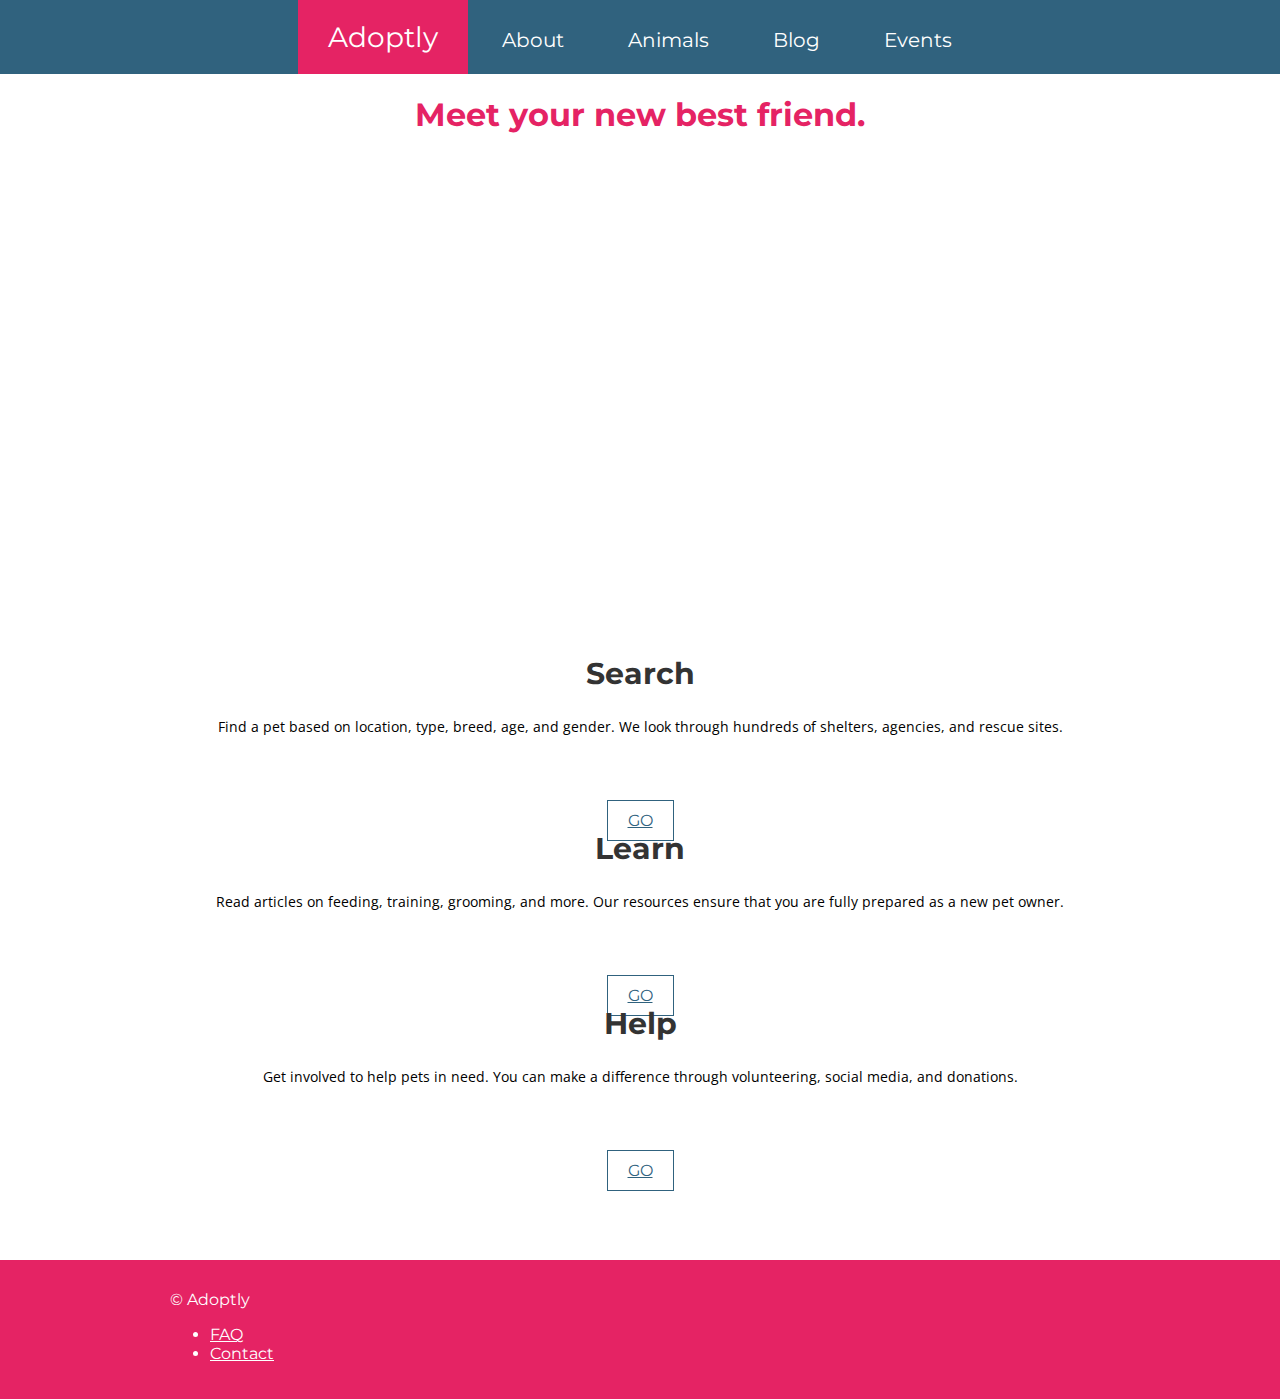
<file: Adopty/index.html>
<!doctype html>
<html>
  <head>
    <link rel="stylesheet" href="https://s3.amazonaws.com/codecademy-content/projects/bootstrap.min.css">
    <link href='https://fonts.googleapis.com/css?family=Montserrat:400,700' rel='stylesheet' type='text/css'>
    <link href='https://fonts.googleapis.com/css?family=Open+Sans:400' rel='stylesheet' type='text/css'>
    <link rel="stylesheet" href="style.css">
  </head>
  <body>
    <div class="header">
      <div class="container">
        <ul> 
          <li class="main">Adoptly</li>
          <li>About</li>
          <li>Animals</li> 
          <li>Blog</li> 
          <li>Events</li> 
        </ul>
      </div>
    </div>

    <div class="jumbotron">
      <div class="container">
        <h1>Meet your new best friend.</h1> 
      </div>
    </div>

    <div class="supporting">
      <div class="container">
         <div class="row"> 
           <div class="col-md-4">
             <h2>Search</h2>
             <p>Find a pet based on location, type, breed, age, and gender. We look through hundreds of shelters, agencies, and rescue sites. </p> 
             <a href="#" class="btn">Go</a> 
           </div> 
           
           <div class="col-md-4"> 
             <h2>Learn</h2> 
             <p>Read articles on feeding, training, grooming, and more. Our resources ensure that you are fully prepared as a new pet owner.</p> 
             <a href="#" class="btn">Go</a> 
           
           </div> <div class="col-md-4"> 
           <h2>Help</h2> 
           <p>Get involved to help pets in need. You can make a difference through volunteering, social media, and donations.</p> 
           <a href="#" class="btn">Go</a> 
           </div> 
        </div>
      </div>
    </div>
    
    <div class="footer">
      <div class="container">
         <div class="row"> 
           <div class="col-md-2"> 
             <div class="copy">&copy; Adoptly</div> 
           </div>
           <div class="col-md-10"> 
             <ul class="nav nav-pills pull-right"> 
               <li><a href="#">FAQ</a></li> 
               <li><a href="#">Contact</a>
               </li> 
             </ul>
           </div> 
        </div>
      </div>
    </div>
  </body>
</html>
</file>
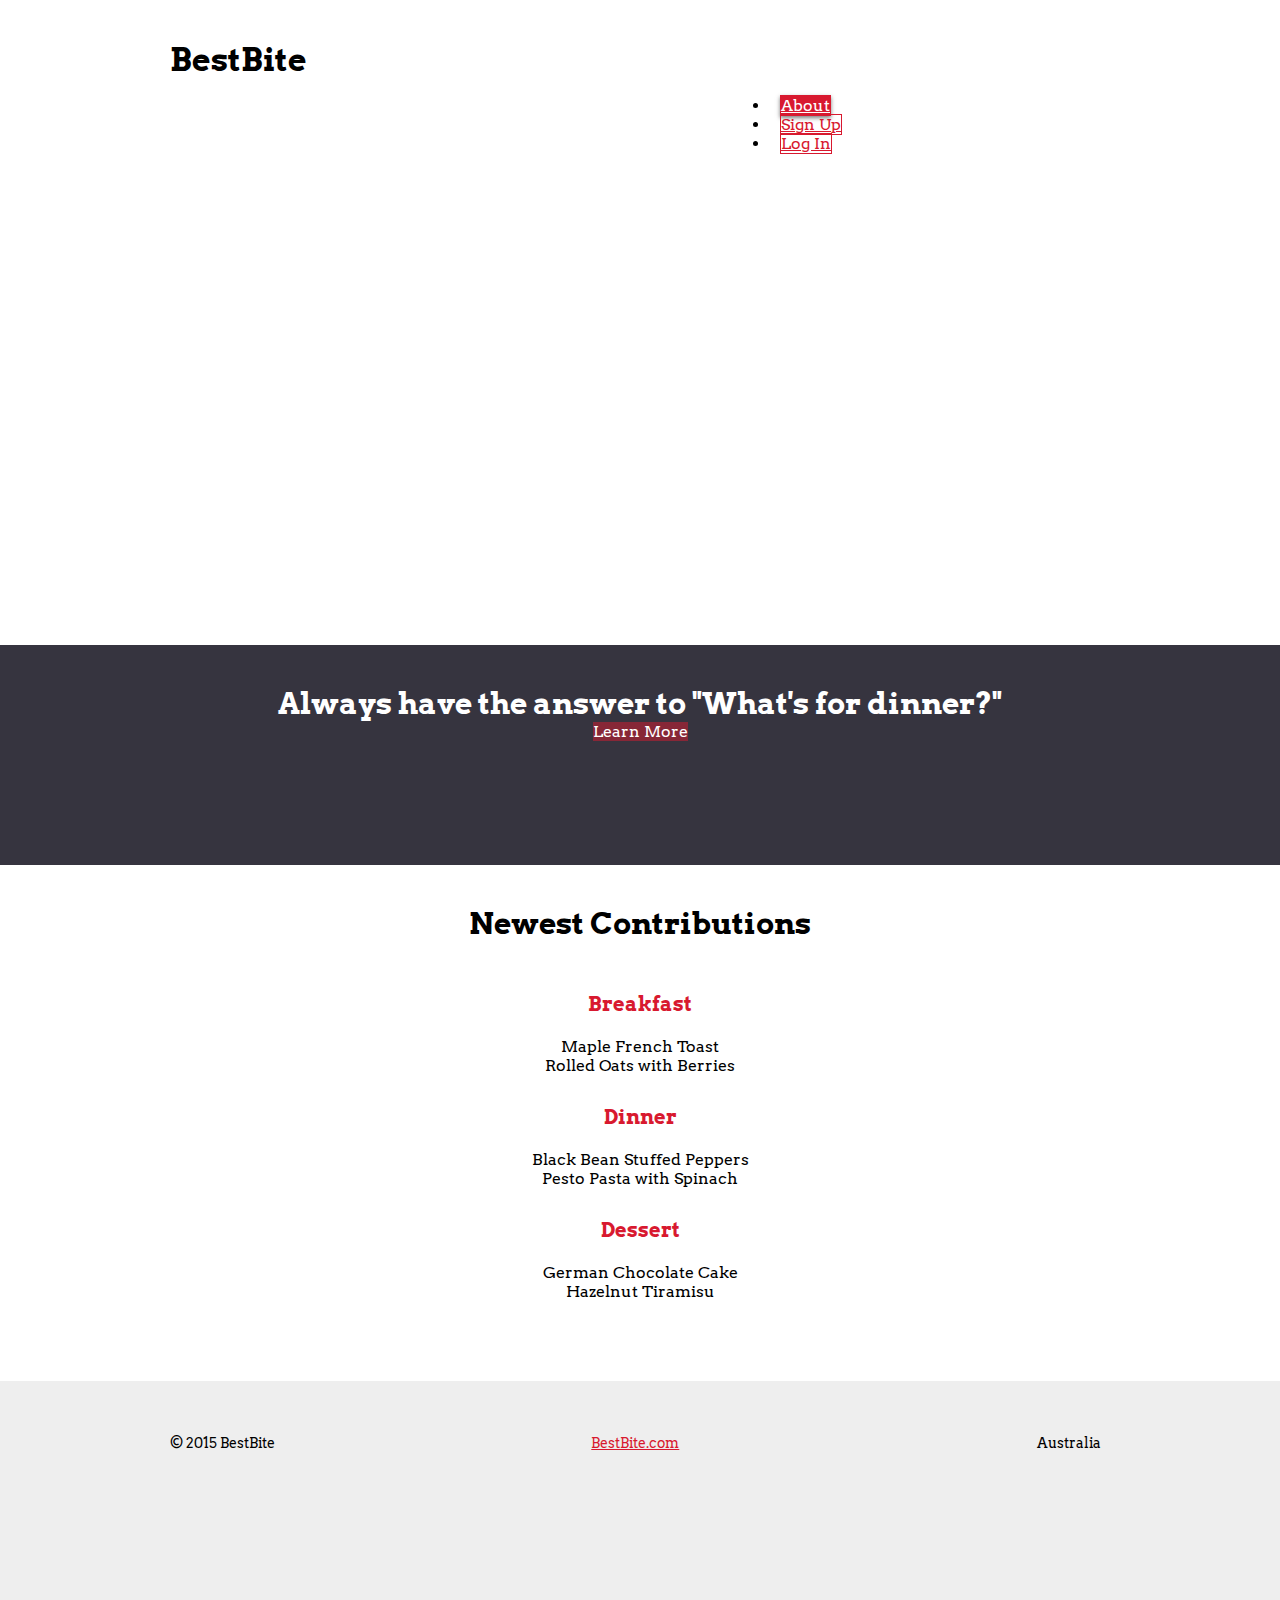
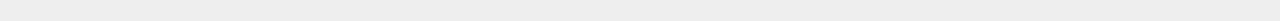
<file: BestBite/index.html>
<!doctype html>
<html>
  <head>
    <link rel="stylesheet" href="https://s3.amazonaws.com/codecademy-content/courses/ltp/css/bootstrap.css">
    <link href='https://fonts.googleapis.com/css?family=Arvo:400,700' rel='stylesheet' type='text/css'>
    <link rel="stylesheet" href="style.css">
  </head>
  <body>

    <div class="header">
      <div class="container">
        <div class="row">
          <div class="col-md-6">
            <h1>BestBite</h1>
          </div>
          <div class="col-md-6">
            <ul class="nav nav-pills">
              <li class="active"><a href="#">About</a></li>
              <li><a href="#">Sign Up</a></li>
              <li><a href="#">Log In</a></li>
            </ul>
          </div>
        </div>
      </div>
    </div>            
      
    <div class="jumbotron">
      <div class="container">
        <h2>Browse.</h2>
        <h2>Create.</h2>
        <h2>Share.</h2>
      </div>
    </div>

    <div class="section banner">
      <div class="container">
        <h3>Always have the answer to "What's for dinner?"</h3>
        	<a class="btn btn-default">Learn More</a>
      </div>
    </div>

    <div class="section">
      <div class="container">
      	<div class="page-header">
      	  <h3>Newest Contributions</h3>
          	<div class="row">
              <div class="col-md-4">
               <h4>Breakfast</h4> 
                <ul> 
                  <li>Maple French Toast</li> 
                  <li>Rolled Oats with Berries</li> 
                </ul>
              </div>
              <div class="col-md-4">
                <h4>Dinner</h4> 
                <ul> 
                  <li>Black Bean Stuffed Peppers</li> 
                  <li>Pesto Pasta with Spinach</li> 
                </ul>
              </div>
              <div class="col-md-4">
                <h4>Dessert</h4> 
                <ul> 
                  <li>German Chocolate Cake</li> 
                  <li>Hazelnut Tiramisu</li> 
                </ul>
              </div>
          	</div>
      	</div>
      </div>
    </div>
    
    <div class="footer"> 
      <div class="container"> 
        <p>&copy; 2015 BestBite</p> 
        <p class="a-center">
          <a href="#">BestBite.com</a>
        </p> 
        <p class="a-right">Australia</p> 
      </div> 
    </div> 
  </body>
</html>
</file>
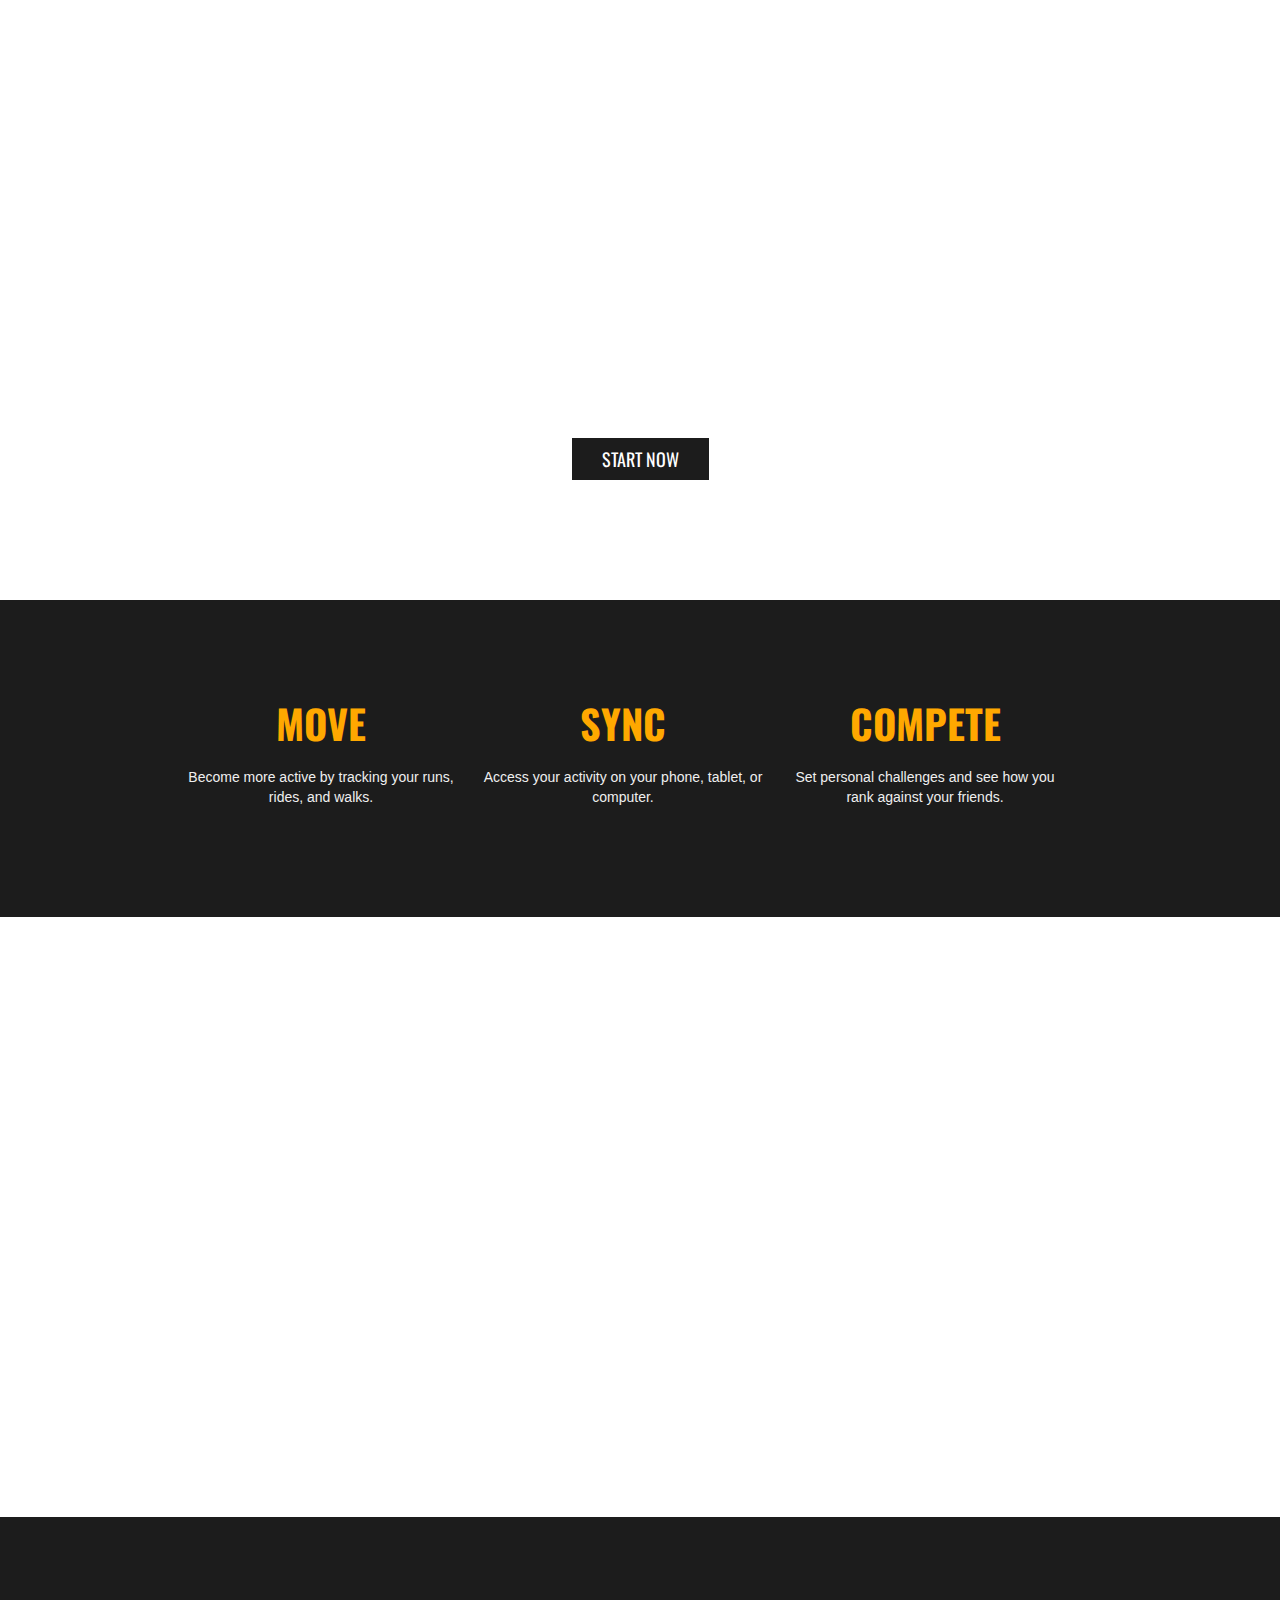
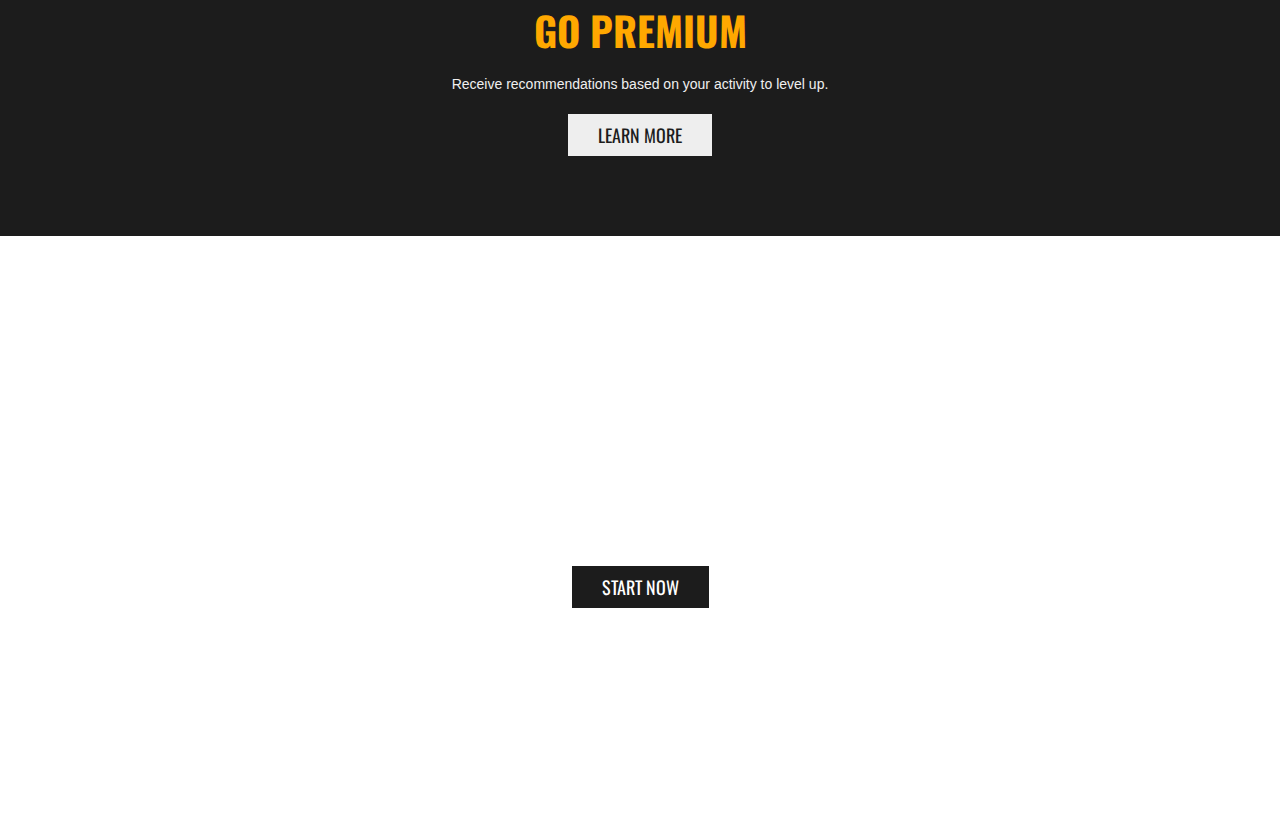
<file: Move/index.html>
<!doctype html>
<html>
  <head>
    <link href='https://fonts.googleapis.com/css?family=Oswald:400,700' rel='stylesheet' type='text/css'>
    <link rel='stylesheet' href='style.css'/>
  </head>
 <body>
    <div class="main">
      <div class="container">
        <h1>Move</h1>
        <p>Form healthy habits to take your fitness to the next level.</p>
        <a class="btn" href="#">Start Now</a>
      </div>
    </div>

    <div class="supporting">
      <div class="container">
        <div class="col">
          <h2>Move</h2>
          <p>Become more active by tracking your runs, rides, and walks.</p>
        </div>
        <div class="col">
          <h2>Sync</h2>
          <p>Access your activity on your phone, tablet, or computer.</p>
        </div>
        <div class="col">
          <h2>Compete</h2>
          <p>Set personal challenges and see how you rank against your friends.</p>
        </div>
        <div class="clearfix"></div>
      </div>
    </div>

    <div class="feature">
      <div class="container">
        <h2>Move. Rest. Recover. Move.</h2>
      </div>
    </div>

    <div class="supporting">
      <div class="container">
        <h2>Go Premium</h2>
        <p>Receive recommendations based on your activity to level up.</p>
        <a class="btn" href="#">Learn More</a>
      </div>
    </div>

    <div class="footer">
      <div class="container">
        <h2>Stop scrolling. Start moving</h2>
        <a class="btn" href="#">Start Now</a>
      </div>
    </div>
  </body>
</html>
</file>
<file: Adopty/style.css>
html, body {
  margin: 0; 
  padding: 0; 
  font-family: 'Montserrat', sans-serif; 
} 
.container {
  max-width: 940px; 
  margin: 0 auto; 
  padding: 0;
}
/* Header */ 
.header {
  background-color:#30627E; 
} 
.header ul {
  list-style: none; 
  text-align: center; 
  margin: 0; 
  padding: 0;
} 
.header li {
  color: #fff; 
  display: inline-block; 
  font-size: 20px; 
  text-align: center; 
  padding: 20px 30px; 
  margin: 0; 
} 
.header .main {
  font-size: 28px; 
  background-color: #e52364; 
} 

/* Jumbotron */
.jumbotron {
  background: url("https://s3.amazonaws.com/codecademy-content/projects/adoptly/bg.jpg") no-repeat center center; background-size: cover; 
  height: 500px; 
  text-align: center; 
  margin-bottom: 0; 
} 
.jumbotron h1 {
  color: #e52364; 
  font-weight: 700;
} 

/* Supporting */ 
.supporting {
  text-align: center; 
  padding: 60px 30px 80px; 
} 
.supporting h2 {
  color:#333;
  font-size: 30px; 
  margin-top: 0;
} 
.supporting p {
  font-family: 'Open Sans', sans-serif; 
  font-size: 14px; 
  min-height: 80px; 
} 
.btn {
  font-size:16px; 
  border-radius:0px; 
  margin: 20px auto 60px; 
  padding: 10px 20px;
  color: #30627E; 
  width: 200px; 
  border: 1px solid #30627E; 
  text-transform: uppercase; 
}

/* Footer */ 
.footer {
  color:#fff; 
  background-color: #e52364; 
  padding: 20px; 
} 
.copy {
  padding-top: 10px;
} 
.nav li a {
  color: #fff; 
} 

@media (max-width: 500px) {
  ul li {
    width: 100%;
  }
}
</file>
<file: BestBite/style.css>
html, body {
  margin: 0;
  padding: 0;
  font-family: 'Arvo', serif;
  font-size: 16px;
}

.container {
  max-width: 940px;
  margin: 0 auto;
}


/* Header */
.header {
  padding: 40px; 
}
.header h1 {
  margin: 0; 
  padding: 0; 
} 
.nav {
  float:right; 
  width:340px; 
} 

.nav-pills li a {
  color: #d8192f;
  border:1px solid #d8192f; 
  margin-left:10px; 
  text-align:center; 
  width:100px;
}

.nav-pills li.active a,
.nav-pills li a:hover,
.section .btn:hover {
  background-color:rgba(216,25,47,1);
  box-shadow:0 2px 4px rgba(0,0,0,.5); 
  color:#fff;
}

.section ul {
  list-style-type: none; 
  margin-top: 10px; padding: 0; 
}


/* Jumbotron */
.jumbotron {
  height: 500px;
  background:url("https://s3.amazonaws.com/codecademy-content/projects/bestbite/bg.jpg")no-repeat center center; 
  background-size:cover; 
  padding-top: 25px; 
  margin-bottom: 0; 
}
.jumbotron h2:first-child {
  margin:120px 0 0; 
}
.jumbotron h2 {
  color:#fff; 
  font-size: 60px; 
  text-align: right; 
  margin:0; 
  width:100%; 
} 


/* Banner */
.banner, .supporting {
  text-align: center;
  padding-top: 40px;
}

.banner {
  background-color:#36343f;
  height:180px; 
  color: #fff;
}
.section {
  text-align: center; 
  padding-top: 40px; 
} 
.section h3 {
  margin: 0; 
  padding: 0 0 20px; 
  font-size: 30px; 
} 
.banner h3 {
  margin: 0; 
  padding: 0; 
  color:#fff; 
} 
.section h4 {
  color:#d8192f; 
  margin: 30px 0 20px; 
  padding: 0; 
  font-size: 20px; 
} 
.section .btn {
  background-color:rgba(216,25,47,.5); 
  border:0px; 
  margin-top: 24px; 
  color: #fff; 
} 

.footer {
  height:100px; 
  padding: 40px 0px 100px; 
  margin-top: 80px; 
  background-color: #eee; 
  font-size: 14px; 
} 
.footer p {
  float:left; 
  width:33%; 
}
.footer a {
  color: #d8192f; 
} 
.a-center {
  text-align:center; 
} 
.a-right {
  text-align:right; 
} 

/* Media Queries */
@media (max-width: 680px) {
  .header h1 {
    margin-bottom: 20px;
    text-align: center;
  }
  .nav {
    float: none;
    margin: 0 auto;
  }
  .banner {
    height: 220px;
  }

  .nav-pills li:first-child a  {
    margin-left: 0;
  }
}
</file>
<file: Move/style.css>
html, body {
        margin: 0;
      }

      h1, h2, a {
        font-family: 'Oswald', sans-serif;
        text-transform: uppercase;
      }

      p {
        font-family: Helvetica, Arial, sans-serif; 
      }

      .container {
        max-width: 940px;
        margin: 0 auto;
      }

      /* Main */
      .main {
        text-align: center;
        background: url("https://s3.amazonaws.com/codecademy-content/projects/move/bg.jpg") no-repeat center center;
        background-size: cover;
        height: 600px;
      }

      .main .container {
        position: relative;
        top: 100px;
      }

      .main h1 {
        color: #fff;
        margin: 0;
        font-size: 150px;
      }

      .main p {
        color: #fff;
        margin: 0 0 20px 0;
        font-size: 18px;
      }

      .main .btn {
        background-color: #1c1c1c;
        color: #fff;
        font-size: 18px;
        padding: 8px 30px;
        text-decoration: none;
        display: inline-block;
      }

      /* Supporting */
      .supporting {
        background-color: #1c1c1c;
        text-align: center;
        padding: 50px 0 80px;
      }

      .supporting .col {
        float: left;
        width: 28%;
        padding: 10px;
      }

      .supporting h2 {
        color: #ffa800;
        font-size: 20px;
        margin-bottom: 10px;
      }

      .clearfix {
        clear: both;
      }

      .supporting p {
        color: #efefef;
        margin-bottom: 20px;
        line-height: 20px;
        font-size: 12px;
      }

      .supporting .btn {
        background-color: #eee;
        color: #1c1c1c;
        font-size: 18px;
        padding: 8px 30px;
        text-decoration: none;
        display: inline-block;
      }

      /* Feature */
      .feature {
        background: url("https://s3.amazonaws.com/codecademy-content/projects/move/feature.jpg") no-repeat center center;
        background-size: cover;
        height: 600px;
        text-align: center;
      }

      .feature .container {
        position: relative;
        top: 200px;
      }

      .feature h2 {
        color: #fff;
        font-size: 40px;
        margin:0;
        padding:50px 0 0;

      }

      /* Footer */
      .footer {
        background: url("https://s3.amazonaws.com/codecademy-content/projects/move/footer.jpg") no-repeat center center;
        background-size: cover;
        height: 600px;
        text-align: center;
      }

      .footer .container {
        position: relative;
        top: 200px;
      }

      .footer h2 {
        color: #fff;
        font-size: 40px;
        margin: 0 0 20px 0;
        padding:50px 0 0;
      }

      .footer p {
        color: #fff;
        margin: 0 0 20px 0;
        font-size: 18px;
      }

      .footer .btn {
        background-color: #1c1c1c;
        color: #fff;
        font-size: 18px;
        padding: 8px 30px;
        text-decoration: none;
        display: inline-block;
      }

      a.btn:hover {
        background:#ffa800;
        color:#000;
      }

      @media (min-width:600px) {
        .main h1 {
          font-size: 200px;
        }

        .supporting .col {
          width: 30%;
        }

        .supporting h2 {
          font-size: 40px;
        }

        .supporting p {
          font-size: 14px;
        }

        .feature h2 {
          font-size: 60px;
        }
      }
</file>
